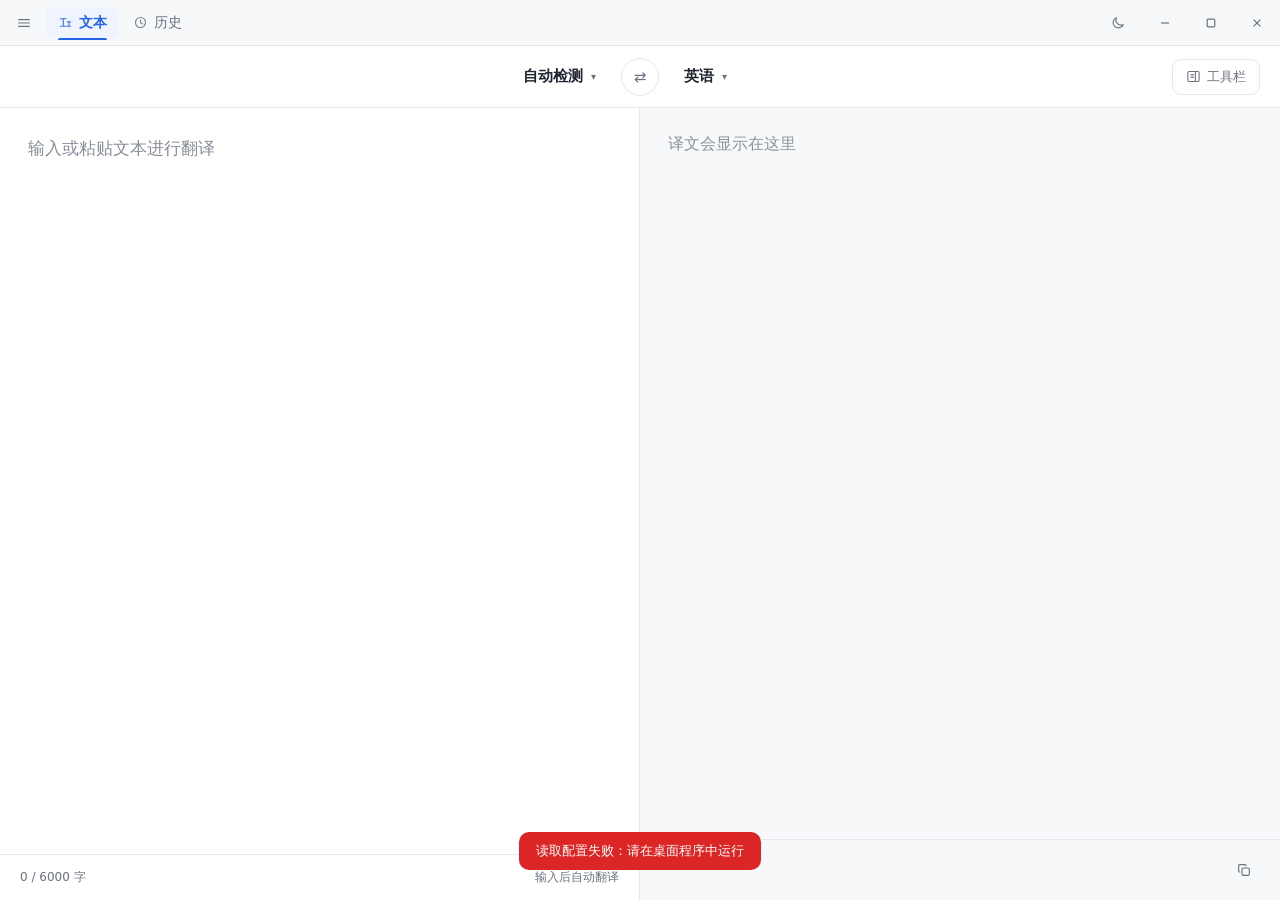
<file: host-tauri/web/index.html>
<!doctype html>
<html lang="zh-CN" data-theme="light">
<head>
  <meta charset="utf-8">
  <meta name="viewport" content="width=device-width, initial-scale=1">
  <title>翻译</title>
  <style>html,body{background:#ffffff;margin:0}html[data-theme="dark"],html[data-theme="dark"] body{background:#0f1115}</style>
  <link rel="stylesheet" href="style.css">
</head>
<body>
  <header class="titlebar">
    <div class="drag-fill" data-tauri-drag-region></div>

    <div class="tb-left">
      <button id="btn-menu" class="icon-btn" title="菜单" aria-label="菜单">
        <svg viewBox="0 0 24 24" width="16" height="16" fill="none" stroke="currentColor" stroke-width="1.8" stroke-linecap="round"><path d="M4 7h16M4 12h16M4 17h16"/></svg>
      </button>
      <div class="menu-pop" id="menu-pop" hidden>
        <button class="menu-item" data-menu="settings">设置</button>
        <button class="menu-item" data-menu="data">打开数据目录</button>
        <button class="menu-item" data-menu="about">关于</button>
        <div class="menu-sep"></div>
        <button class="menu-item" data-menu="quit">退出</button>
      </div>
      <nav class="tabs">
        <button class="tab active" data-view="text">
          <svg viewBox="0 0 24 24" width="15" height="15" fill="none" stroke="currentColor" stroke-width="1.7" stroke-linecap="round" stroke-linejoin="round"><path d="M4 6h9M8.5 6v12M4 18h9"/><path d="M15 11h5M17.5 11v7M15 18h5"/></svg>
          文本
        </button>
        <button class="tab" data-view="history">
          <svg viewBox="0 0 24 24" width="15" height="15" fill="none" stroke="currentColor" stroke-width="1.7" stroke-linecap="round" stroke-linejoin="round"><circle cx="12" cy="12" r="8"/><path d="M12 8v4.5l3 1.8"/></svg>
          历史
        </button>
      </nav>
    </div>

    <div class="tb-right">
      <button id="btn-theme" class="icon-btn" title="切换主题" aria-label="切换主题">
        <svg viewBox="0 0 24 24" width="16" height="16" fill="none" stroke="currentColor" stroke-width="1.7" stroke-linecap="round" stroke-linejoin="round"><path d="M20 14.5A8 8 0 0 1 9.5 4a8 8 0 1 0 10.5 10.5z"/></svg>
      </button>
      <div class="win-controls">
        <button id="win-min" class="win-btn" title="最小化"><svg viewBox="0 0 12 12" width="12" height="12" stroke="currentColor" stroke-width="1.2"><path d="M2 6h8"/></svg></button>
        <button id="win-max" class="win-btn" title="最大化"><svg viewBox="0 0 12 12" width="12" height="12" fill="none" stroke="currentColor" stroke-width="1.2"><rect x="2.2" y="2.2" width="7.6" height="7.6" rx="1"/></svg></button>
        <button id="win-close" class="win-btn close" title="关闭"><svg viewBox="0 0 12 12" width="12" height="12" stroke="currentColor" stroke-width="1.2"><path d="M2.6 2.6l6.8 6.8M9.4 2.6L2.6 9.4"/></svg></button>
      </div>
    </div>
  </header>

  <div class="rh n" data-dir="North"></div>
  <div class="rh s" data-dir="South"></div>
  <div class="rh w" data-dir="West"></div>
  <div class="rh e" data-dir="East"></div>
  <div class="rh nw" data-dir="NorthWest"></div>
  <div class="rh ne" data-dir="NorthEast"></div>
  <div class="rh sw" data-dir="SouthWest"></div>
  <div class="rh se" data-dir="SouthEast"></div>

  <div class="langbar" id="langbar">
    <button id="btn-src" class="lang-btn">
      <span id="src-label">自动检测</span>
      <span class="caret">▾</span>
    </button>
    <button id="btn-swap" class="swap-btn" title="互换语言并翻译回去">⇄</button>
    <button id="btn-tgt" class="lang-btn">
      <span id="tgt-label">英语</span>
      <span class="caret">▾</span>
    </button>
    <button id="btn-toolbar" class="toolbar-btn" title="工具栏">
      <svg viewBox="0 0 24 24" width="15" height="15" fill="none" stroke="currentColor" stroke-width="1.7" stroke-linecap="round" stroke-linejoin="round"><rect x="3" y="4" width="18" height="16" rx="2"/><path d="M15 4v16M8 9h4M8 13h4"/></svg>
      工具栏
    </button>
  </div>

  <main class="main">
    <section class="view active" id="view-text">
      <div class="workspace">
        <section class="pane pane-input">
          <div class="input-wrap">
            <textarea id="input" placeholder="输入或粘贴文本进行翻译" spellcheck="false"></textarea>
            <button id="btn-clear" class="clear-btn" title="清空输入" hidden>
              <svg viewBox="0 0 24 24" width="15" height="15" fill="none" stroke="currentColor" stroke-width="1.8" stroke-linecap="round"><path d="M6 6l12 12M18 6L6 18"/></svg>
            </button>
          </div>
          <div class="pane-foot">
            <span id="char-count" class="meta">0 / 6000 字</span>
            <div class="foot-actions">
              <span class="meta" id="auto-hint">输入后自动翻译</span>
            </div>
          </div>
        </section>

        <section class="pane pane-output">
          <div class="output-body">
            <div id="output-placeholder" class="placeholder">译文会显示在这里</div>
            <pre id="output" class="output hidden"></pre>
            <div id="output-error" class="error hidden"></div>
          </div>
          <div class="pane-foot">
            <span id="meta" class="meta"></span>
            <div class="foot-actions">
              <button id="btn-copy" class="icon-btn" title="复制译文">
                <svg viewBox="0 0 24 24" width="16" height="16" fill="none" stroke="currentColor" stroke-width="1.7" stroke-linecap="round" stroke-linejoin="round"><rect x="9" y="9" width="11" height="11" rx="2"/><path d="M15 5.5A1.5 1.5 0 0 0 13.5 4H5.5A1.5 1.5 0 0 0 4 5.5v8A1.5 1.5 0 0 0 5.5 15"/></svg>
              </button>
            </div>
          </div>
        </section>
      </div>
    </section>

    <section class="view" id="view-history">
      <div class="page">
        <div class="page-head">
          <h1>历史记录</h1>
          <button id="btn-history-clear" class="ghost-btn">清空</button>
        </div>
        <p class="hint">最近 500 条，点击任意一条可回填并重新翻译。</p>
        <div id="history-list" class="list"></div>
      </div>
    </section>
  </main>

  <!-- 工具栏（右侧面板） -->
  <aside class="toolbar-panel" id="toolbar" hidden>
    <div class="tp-head">
      <h3>工具栏</h3>
      <button class="icon-btn" data-close-toolbar title="收起">✕</button>
    </div>

    <div class="tp-section">
      <div class="tp-label">翻译语气</div>
      <select id="tp-tone">
        <option value="natural">自然</option>
        <option value="formal">正式（长辈/客户）</option>
        <option value="casual">口语（朋友闲聊）</option>
        <option value="literal">直译</option>
      </select>
    </div>

    <div class="tp-row">
      <div><div class="name">自动翻译</div><div class="desc">停止输入约 0.8 秒后自动翻译</div></div>
      <label class="switch"><input type="checkbox" id="tp-auto"><span></span></label>
    </div>

    <div class="tp-row">
      <div><div class="name">术语表</div><div class="desc">翻译时强制使用自定义译法</div></div>
      <label class="switch"><input type="checkbox" id="tp-glossary"><span></span></label>
    </div>

    <button id="btn-manage-glossary" class="ghost-btn block">管理术语表</button>
  </aside>

  <!-- 术语表弹层 -->
  <div class="modal" id="modal-glossary" hidden>
    <div class="modal-box">
      <div class="modal-head">
        <h2>术语表</h2>
        <button class="icon-btn" data-close-modal>✕</button>
      </div>
      <p class="hint">把品牌名、行业词的译法固定下来，翻译时按这里的译法输出。</p>
      <div class="glossary-add">
        <input id="glossary-source" placeholder="原文，例如 发票">
        <input id="glossary-target" placeholder="译文，例如 인보이스">
        <button id="btn-glossary-add" class="primary-btn">添加</button>
      </div>
      <div id="glossary-list" class="list"></div>
    </div>
  </div>

  <!-- 语言面板 -->
  <div class="lang-panel" id="lang-panel" hidden>
    <div class="lang-panel-head">
      <input id="lang-search" placeholder="搜索语言" autocomplete="off">
      <button class="icon-btn" data-lang-close>✕</button>
    </div>
    <div class="lang-list" id="lang-list"></div>
  </div>

  <!-- 设置 -->
  <div class="drawer" id="drawer-settings" hidden>
    <div class="drawer-head">
      <h2>设置</h2>
      <button class="icon-btn" data-close>✕</button>
    </div>

    <h3>模型</h3>
    <label class="field">服务商地址<input id="f-base" placeholder="https://api.deepseek.com/v1"></label>
    <label class="field">API Key<input id="f-key" type="password" placeholder="sk-..."></label>
    <label class="field">模型名<input id="f-model" placeholder="deepseek-chat"></label>
    <div class="row">
      <button id="btn-test-model" class="ghost-btn">测试连接</button>
      <span id="test-result" class="meta"></span>
    </div>

    <h3>网络</h3>
    <label class="field">代理（可选）<input id="f-proxy" placeholder="http://127.0.0.1:7890"></label>

    <h3>更新</h3>
    <div class="row">
      <button id="btn-check-update" class="ghost-btn">检查更新</button>
      <span id="update-result" class="meta"></span>
    </div>

    <h3>关于</h3>
    <div class="meta" id="version-label"></div>
    <div class="drawer-actions">
      <button id="btn-save" class="primary-btn">保存设置</button>
    </div>
  </div>

  <div id="toast" class="toast"></div>
  <script src="app.js"></script>
</body>
</html>
</file>
<file: host-tauri/web/style.css>
:root {
  --bg: #ffffff;
  --panel: #f7f8fa;
  --line: #e6e8ee;
  --text: #1f2430;
  --muted: #6b7280;
  --accent: #2563eb;
  --accent-soft: #eff4ff;
  --danger: #dc2626;
  --shadow: 0 12px 32px rgba(16, 24, 40, .12);
}

html[data-theme="dark"] {
  --bg: #0f1115;
  --panel: #171b23;
  --line: #262b36;
  --text: #e8ecf4;
  --muted: #8b93a7;
  --accent: #5b8cff;
  --accent-soft: #1b2436;
  --danger: #f87171;
  --shadow: 0 16px 40px rgba(0, 0, 0, .5);
}

* { box-sizing: border-box; }
[hidden] { display: none !important; }
.hidden { display: none !important; }

html, body {
  margin: 0; height: 100%;
  background: var(--bg); color: var(--text);
  font-family: "Segoe UI", system-ui, -apple-system, "Microsoft YaHei", sans-serif;
  font-size: 14px; overflow: hidden;
  transition: background .15s ease, color .15s ease;
}

button, select, input, textarea { font-family: inherit; font-size: inherit; color: inherit; }

/* 标题栏（自绘） */
.drag-fill {
  position: absolute; inset: 0;
  z-index: 0;
}
.titlebar > *:not(.drag-fill) { position: relative; z-index: 1; }

.titlebar {
  position: relative;
  display: flex; align-items: center; gap: 8px;
  height: 46px; padding: 0 0 0 8px;
  background: var(--panel);
  border-bottom: 1px solid var(--line);
  user-select: none;
}
.tb-left { display: flex; align-items: center; gap: 6px; }
.tb-right { margin-left: auto; display: flex; align-items: center; gap: 2px; }

.tabs { display: flex; gap: 2px; }
.tab {
  display: flex; align-items: center; gap: 6px;
  position: relative;
  padding: 7px 12px;
  border: none; background: transparent;
  color: var(--muted); font-size: 13.5px;
  cursor: pointer; border-radius: 8px;
}
.tab svg { opacity: .9; }
.tab:hover { color: var(--text); background: rgba(0,0,0,.035); }
html[data-theme="dark"] .tab:hover { background: rgba(255,255,255,.05); }
.tab.active { color: var(--accent); background: var(--accent-soft); font-weight: 600; }
.tab.active::after {
  content: ""; position: absolute; left: 12px; right: 12px; bottom: -1px;
  height: 2px; border-radius: 2px 2px 0 0; background: var(--accent);
}

.icon-btn {
  width: 32px; height: 32px; display: grid; place-items: center;
  background: transparent; border: 1px solid transparent; border-radius: 8px;
  color: var(--muted); cursor: pointer;
  transition: background .15s ease, color .15s ease, border-color .15s ease;
}
.icon-btn:hover { background: var(--bg); border-color: var(--line); color: var(--text); }

.win-controls { display: flex; align-items: stretch; height: 46px; margin-left: 6px; }
.win-btn {
  width: 46px; height: 46px; display: grid; place-items: center;
  border: none; background: transparent; color: var(--muted); cursor: pointer;
  transition: background .12s ease, color .12s ease;
}
.win-btn:hover { background: rgba(0,0,0,.06); color: var(--text); }
html[data-theme="dark"] .win-btn:hover { background: rgba(255,255,255,.08); }
.win-btn.close:hover { background: #e81123; color: #fff; }

/* 缩放热区 */
.rh { position: fixed; z-index: 70; }
.rh.n { top: 0; left: 8px; right: 8px; height: 4px; cursor: ns-resize; }
.rh.s { bottom: 0; left: 8px; right: 8px; height: 4px; cursor: ns-resize; }
.rh.w { left: 0; top: 8px; bottom: 8px; width: 4px; cursor: ew-resize; }
.rh.e { right: 0; top: 8px; bottom: 8px; width: 4px; cursor: ew-resize; }
.rh.nw { top: 0; left: 0; width: 10px; height: 10px; cursor: nwse-resize; }
.rh.ne { top: 0; right: 0; width: 10px; height: 10px; cursor: nesw-resize; }
.rh.sw { bottom: 0; left: 0; width: 10px; height: 10px; cursor: nesw-resize; }
.rh.se { bottom: 0; right: 0; width: 10px; height: 10px; cursor: nwse-resize; }

.langbar {
  display: grid; grid-template-columns: 1fr auto 1fr;
  align-items: center; justify-items: center; gap: 10px;
  height: 62px; padding: 0 24px;
  border-bottom: 1px solid var(--line);
  background: var(--bg);
  position: relative;
}
#btn-src { justify-self: end; }
#btn-tgt { justify-self: start; }

.lang-btn {
  display: flex; align-items: center; gap: 8px;
  padding: 9px 14px;
  background: transparent; border: 1px solid transparent; border-radius: 9px;
  font-size: 15px; font-weight: 600; cursor: pointer;
}
.lang-btn:hover { background: var(--panel); border-color: var(--line); }
.lang-btn .caret { font-size: 10px; color: var(--muted); }

.swap-btn {
  width: 38px; height: 38px;
  display: grid; place-items: center;
  background: transparent; border: 1px solid var(--line); border-radius: 50%;
  color: var(--muted); cursor: pointer; font-size: 15px;
  transition: transform .25s ease, color .15s ease, border-color .15s ease;
}
.swap-btn:hover { color: var(--accent); border-color: var(--accent); transform: rotate(180deg); }

/* 主区 */
.main { height: calc(100% - 108px); overflow: hidden; }
.view { display: none; height: 100%; }
.view.active { display: block; }

.workspace { display: grid; grid-template-columns: 1fr 1fr; height: 100%; }
.pane { display: flex; flex-direction: column; min-width: 0; background: var(--bg); }
.pane-input { border-right: 1px solid var(--line); }
.pane-output { background: var(--panel); }

#input {
  flex: 1; resize: none; border: none; outline: none; background: transparent;
  padding: 26px 28px; font-size: 17px; line-height: 1.75;
}
#input::placeholder { color: var(--muted); opacity: .8; }

.pane-foot {
  display: flex; align-items: center; gap: 12px;
  padding: 14px 20px; border-top: 1px solid var(--line);
}
.foot-actions { margin-left: auto; display: flex; align-items: center; gap: 10px; }
.meta { color: var(--muted); font-size: 12px; }

.output-body { flex: 1; overflow: auto; padding: 26px 28px; }
.placeholder { color: var(--muted); opacity: .75; font-size: 16px; }
.output {
  margin: 0; font-family: inherit; font-size: 19px; line-height: 1.8;
  white-space: pre-wrap; word-break: break-word; user-select: text;
}
.error { color: var(--danger); font-size: 14px; line-height: 1.7; white-space: pre-wrap; }

/* 术语表 / 历史页 */
.page { max-width: 860px; margin: 0 auto; padding: 30px 32px 48px; height: 100%; overflow: auto; }
.page h1 { font-size: 20px; margin: 0 0 8px; }
.page-head { display: flex; align-items: center; justify-content: space-between; }
.hint { color: var(--muted); font-size: 13px; line-height: 1.7; margin: 0 0 20px; }

.glossary-add { display: grid; grid-template-columns: 1fr 1fr auto; gap: 10px; margin-bottom: 18px; }
.glossary-add input {
  padding: 10px 12px; background: var(--panel); border: 1px solid var(--line);
  border-radius: 9px; outline: none;
}
.glossary-add input:focus { border-color: var(--accent); }

.list { display: flex; flex-direction: column; gap: 8px; }

.glossary-row {
  display: flex; align-items: center; gap: 10px;
  padding: 11px 14px; background: var(--panel);
  border: 1px solid var(--line); border-radius: 10px; font-size: 14px;
}
.glossary-row .src { color: var(--muted); min-width: 120px; }
.glossary-row .arrow { color: var(--muted); opacity: .6; }
.glossary-row .tgt { flex: 1; }
.glossary-row button { border: none; background: transparent; color: var(--muted); cursor: pointer; }
.glossary-row button:hover { color: var(--danger); }

.history-row {
  padding: 12px 14px; background: var(--panel);
  border: 1px solid var(--line); border-radius: 10px; cursor: pointer; font-size: 14px;
}
.history-row:hover { border-color: var(--accent); }
.history-row .htop { display: flex; justify-content: space-between; color: var(--muted); font-size: 11.5px; margin-bottom: 6px; }
.history-row .hsrc { overflow: hidden; text-overflow: ellipsis; white-space: nowrap; }
.history-row .hout { color: var(--muted); font-size: 12.5px; margin-top: 4px; overflow: hidden; text-overflow: ellipsis; white-space: nowrap; }

/* 语言面板 */
.lang-panel {
  position: fixed; top: 56px; left: 50%; transform: translateX(-50%);
  width: min(560px, 92vw); max-height: min(520px, 70vh);
  display: flex; flex-direction: column;
  background: var(--bg); border: 1px solid var(--line);
  border-radius: 14px; box-shadow: var(--shadow); z-index: 40; overflow: hidden;
}
.lang-panel-head { display: flex; align-items: center; gap: 8px; padding: 12px 14px; border-bottom: 1px solid var(--line); }
.lang-panel-head input {
  flex: 1; padding: 10px 12px; border: 1px solid var(--line); border-radius: 9px;
  background: var(--panel); outline: none;
}
.lang-panel-head input:focus { border-color: var(--accent); }
.lang-list { padding: 8px; overflow: auto; columns: 2; column-gap: 6px; }
.lang-item { break-inside: avoid; padding: 9px 12px; border-radius: 8px; cursor: pointer; font-size: 14px; }
.lang-item:hover { background: var(--accent-soft); color: var(--accent); }
.lang-item.active { color: var(--accent); font-weight: 600; }
.lang-caption { break-inside: avoid; padding: 10px 12px 4px; font-size: 11px; color: var(--muted); letter-spacing: .5px; }

/* 设置抽屉 */
.drawer {
  position: fixed; top: 0; right: 0; bottom: 0;
  width: min(430px, 94vw);
  background: var(--bg); border-left: 1px solid var(--line);
  box-shadow: var(--shadow); padding: 20px 22px; overflow: auto; z-index: 45;
  animation: slide-in .16s ease;
}
@keyframes slide-in { from { transform: translateX(14px); opacity: 0 } to { transform: none; opacity: 1 } }
.drawer-head { display: flex; align-items: center; justify-content: space-between; margin-bottom: 4px; }
.drawer-head h2 { font-size: 17px; margin: 0; }
.drawer h3 { font-size: 12px; color: var(--muted); margin: 24px 0 10px; font-weight: 600; letter-spacing: .4px; }

.field { display: block; margin-bottom: 14px; color: var(--muted); font-size: 12px; }
.field input, .field select {
  display: block; width: 100%; margin-top: 6px; padding: 10px 12px;
  background: var(--panel); border: 1px solid var(--line); border-radius: 9px;
  color: var(--text); font-size: 13.5px; outline: none;
}
.field input:focus, .field select:focus { border-color: var(--accent); }
.row { display: flex; align-items: center; gap: 10px; }
.drawer-actions { margin-top: 20px; display: flex; justify-content: flex-end; }

/* 提示 */
.toast {
  position: fixed; left: 50%; bottom: 30px;
  transform: translateX(-50%) translateY(8px);
  background: var(--text); color: var(--bg);
  padding: 10px 17px; border-radius: 10px; font-size: 13px;
  opacity: 0; pointer-events: none;
  transition: opacity .18s ease, transform .18s ease; z-index: 60;
}
.toast.show { opacity: 1; transform: translateX(-50%) translateY(0); }
.toast.err { background: var(--danger); color: #fff; }

.switch-row {
  display: flex; align-items: center; justify-content: space-between;
  gap: 12px; padding: 10px 0;
}
.switch-row .name { font-size: 13.5px; }
.switch-row .desc { font-size: 12px; color: var(--muted); margin-top: 3px; }
.switch { position: relative; width: 40px; height: 22px; flex: none; }
.switch input { opacity: 0; width: 0; height: 0; }
.switch span {
  position: absolute; inset: 0; border-radius: 999px;
  background: #d1d5db; transition: background .15s ease; cursor: pointer;
}
.switch span::after {
  content: ""; position: absolute; top: 2px; left: 2px;
  width: 18px; height: 18px; border-radius: 50%;
  background: #fff; transition: transform .15s ease;
  box-shadow: 0 1px 3px rgba(0,0,0,.2);
}
.switch input:checked + span { background: var(--accent); }
.switch input:checked + span::after { transform: translateX(18px); }

/* 工具栏按钮与面板 */
.langbar { position: relative; }
.toolbar-btn {
  position: absolute; right: 20px; top: 50%; transform: translateY(-50%);
  display: flex; align-items: center; gap: 6px;
  padding: 8px 13px; border: 1px solid var(--line); border-radius: 9px;
  background: transparent; color: var(--muted); font-size: 13px; cursor: pointer;
}
.toolbar-btn:hover { color: var(--text); border-color: var(--muted); }
.toolbar-btn.active { color: var(--accent); border-color: var(--accent); background: var(--accent-soft); }

.toolbar-panel {
  position: fixed; top: 108px; right: 0; bottom: 0;
  width: 300px;
  background: var(--panel);
  border-left: 1px solid var(--line);
  padding: 16px 18px;
  overflow: auto;
  z-index: 35;
  box-shadow: -12px 0 32px rgba(16,24,40,.06);
  animation: slide-in .16s ease;
}
.tp-head { display: flex; align-items: center; justify-content: space-between; margin-bottom: 8px; }
.tp-head h3 { margin: 0; font-size: 14px; }
.tp-section { margin-bottom: 18px; }
.tp-label { font-size: 12px; color: var(--muted); margin-bottom: 7px; }
.tp-section select {
  width: 100%; padding: 9px 11px;
  background: var(--bg); border: 1px solid var(--line); border-radius: 9px; outline: none;
}
.tp-row {
  display: flex; align-items: center; justify-content: space-between; gap: 10px;
  padding: 11px 0; border-top: 1px solid var(--line);
}
.tp-row .name { font-size: 13.5px; }
.tp-row .desc { font-size: 11.5px; color: var(--muted); margin-top: 3px; line-height: 1.4; }
.ghost-btn.block { display: block; width: 100%; margin-top: 14px; }

/* 输入区清空按钮 */
.input-wrap { position: relative; flex: 1; display: flex; }
.input-wrap textarea { flex: 1; }
.clear-btn {
  position: absolute; top: 14px; right: 14px;
  width: 28px; height: 28px; display: grid; place-items: center;
  border: none; border-radius: 50%;
  background: transparent; color: var(--muted); cursor: pointer;
}
.clear-btn:hover { background: var(--panel); color: var(--text); }

/* 术语表弹层 */
.modal {
  position: fixed; inset: 0; z-index: 60;
  display: grid; place-items: center;
  background: rgba(15, 17, 21, .35);
  backdrop-filter: blur(2px);
}
.modal-box {
  width: min(560px, 92vw); max-height: 78vh; overflow: auto;
  background: var(--bg); border: 1px solid var(--line);
  border-radius: 14px; box-shadow: var(--shadow);
  padding: 20px 22px;
}
.modal-head { display: flex; align-items: center; justify-content: space-between; margin-bottom: 6px; }
.modal-head h2 { margin: 0; font-size: 17px; }

/* ☰ 菜单 */
.menu-pop {
  position: absolute;
  top: 40px;
  left: 6px;
  min-width: 178px;
  padding: 6px;
  background: var(--bg);
  border: 1px solid var(--line);
  border-radius: 10px;
  box-shadow: var(--shadow);
  z-index: 80;
}
.menu-item {
  display: block;
  width: 100%;
  text-align: left;
  padding: 9px 12px;
  border: none;
  background: transparent;
  border-radius: 7px;
  color: var(--text);
  font-size: 13px;
  cursor: pointer;
}
.menu-item:hover { background: var(--accent-soft); color: var(--accent); }
.menu-sep { height: 1px; background: var(--line); margin: 6px 4px; }
</file>
